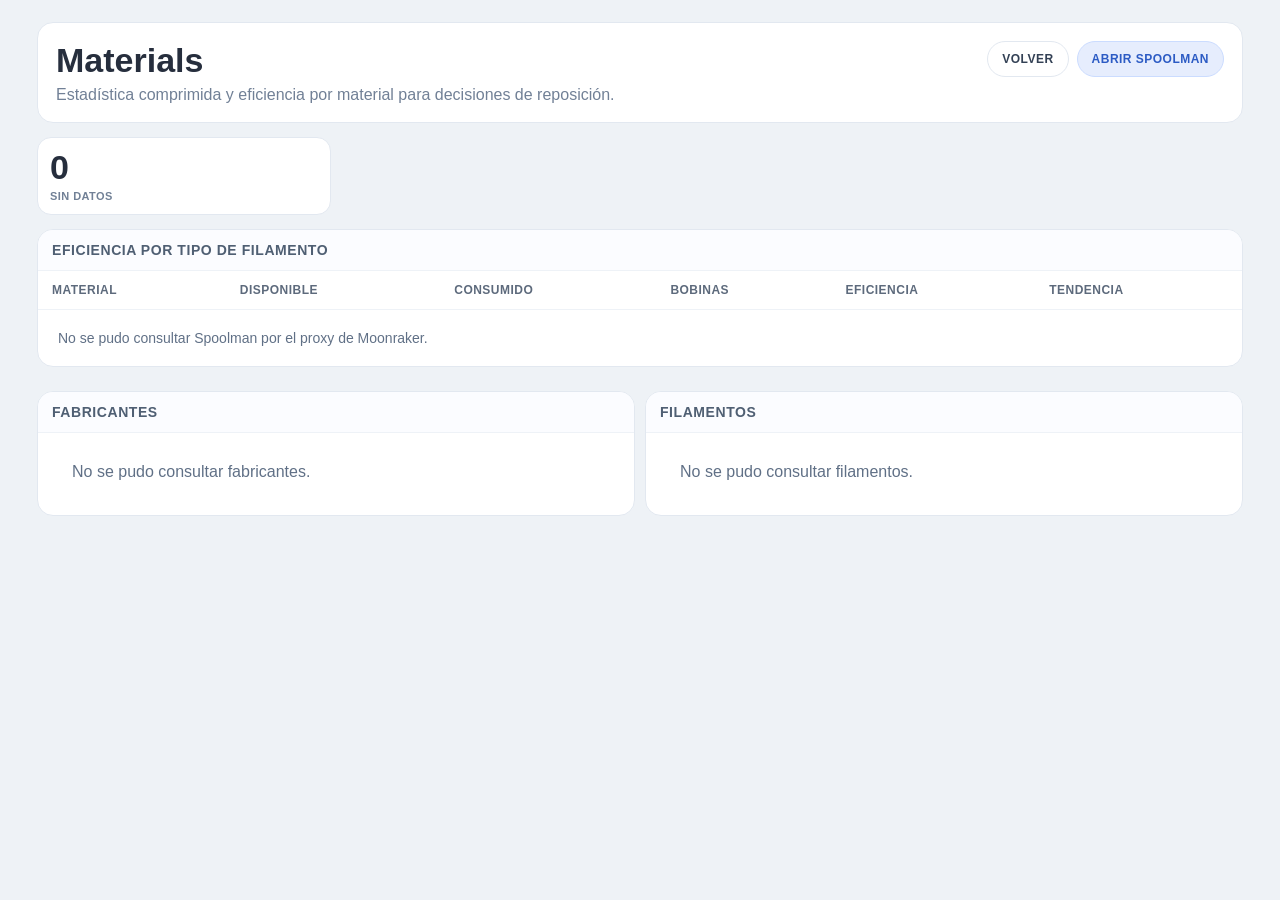
<file: web/materiales-estadisticas.html>
<!doctype html>
<html lang="es">
<head>
  <meta charset="utf-8">
  <meta name="viewport" content="width=device-width, initial-scale=1">
  <title>Estadísticas de materiales</title>
  <style>
    :root {
      --bg-app: #eef2f6;
      --bg-card: #ffffff;
      --text-heading: #262e3d;
      --text-body: #4a5568;
      --text-muted: #718096;
      --border-light: #e2e8f0;
      --primary-teal: #14806c;
      --secondary-blue-bg: #e6edfd;
      --secondary-blue-text: #2c5bc4;
      --success-bg: #e3f5eb;
      --success-text: #1d825c;
      --warn-bg: #fef0db;
      --warn-text: #bc7523;
      --danger-bg: #fae4e7;
      --danger-text: #ba324b;
    }
    * { box-sizing: border-box; }
    body {
      margin: 0;
      font-family: "Segoe UI", Tahoma, Arial, sans-serif;
      background: var(--bg-app);
      color: var(--text-body);
    }
    .wrap { max-width: 1250px; margin: 0 auto; padding: 22px; }
    .head {
      background: var(--bg-card);
      border: 1px solid var(--border-light);
      border-radius: 16px;
      padding: 18px;
      display: flex;
      justify-content: space-between;
      align-items: flex-start;
      gap: 14px;
      flex-wrap: wrap;
    }
    .head h1 { margin: 0 0 6px; color: var(--text-heading); font-size: 34px; }
    .head p { margin: 0; color: var(--text-muted); }
    .actions { display: flex; gap: 8px; }
    .btn {
      display: inline-flex;
      align-items: center;
      justify-content: center;
      border-radius: 999px;
      padding: 10px 14px;
      border: 1px solid var(--border-light);
      background: #fff;
      color: #334155;
      font-size: 12px;
      font-weight: 800;
      text-transform: uppercase;
      letter-spacing: .04em;
      text-decoration: none;
    }
    .btn.primary {
      background: var(--secondary-blue-bg);
      border-color: #cbdcff;
      color: var(--secondary-blue-text);
    }

    .kpis {
      margin-top: 14px;
      display: grid;
      grid-template-columns: repeat(4, minmax(0,1fr));
      gap: 10px;
    }
    .kpi {
      background: var(--bg-card);
      border: 1px solid var(--border-light);
      border-radius: 14px;
      padding: 12px;
    }
    .kpi strong { display:block; font-size: 34px; line-height: 1; color: var(--text-heading); font-variant-numeric: tabular-nums; }
    .kpi span { display:block; margin-top: 6px; font-size: 11px; color: var(--text-muted); text-transform: uppercase; font-weight: 800; letter-spacing:.04em; }

    .panel {
      margin-top: 14px;
      background: var(--bg-card);
      border: 1px solid var(--border-light);
      border-radius: 16px;
      overflow: hidden;
    }
    .panel h2 {
      margin: 0;
      padding: 12px 14px;
      font-size: 14px;
      text-transform: uppercase;
      letter-spacing: .04em;
      color: #4f5f73;
      border-bottom: 1px solid #eef2f7;
      background: #fbfcff;
    }
    table { width: 100%; border-collapse: collapse; }
    th, td { padding: 12px 14px; border-bottom: 1px solid #eef2f7; font-size: 14px; }
    th { text-align: left; color: #5d6a7c; font-size: 12px; text-transform: uppercase; letter-spacing: .04em; }
    tr:last-child td { border-bottom: none; }
    .material-cell { display: flex; align-items: center; gap: 10px; }
    .dot { width: 12px; height: 12px; border-radius: 50%; border: 1px solid rgba(0,0,0,.12); flex-shrink: 0; }
    .num { font-variant-numeric: tabular-nums; color: #1f2937; font-weight: 700; }

    .bar {
      position: relative;
      height: 10px;
      border-radius: 999px;
      background: #edf2f7;
      overflow: hidden;
      min-width: 180px;
    }
    .bar-fill {
      position: absolute;
      inset: 0 auto 0 0;
      border-radius: 999px;
      background: linear-gradient(90deg, #7ccab8 0%, #1d825c 100%);
    }

    .badge { font-size: 11px; font-weight: 800; padding: 5px 10px; border-radius: 999px; border: 1px solid transparent; }
    .eff-high { background: var(--success-bg); color: var(--success-text); border-color: #bce3d0; }
    .eff-mid { background: var(--warn-bg); color: var(--warn-text); border-color: #f3d4a4; }
    .eff-low { background: var(--danger-bg); color: var(--danger-text); border-color: #f0c2c8; }

    .empty { padding: 20px; color: #607086; }

    .stats-grid {
      display: grid;
      grid-template-columns: repeat(2, minmax(0,1fr));
      gap: 10px;
      margin-top: 10px;
    }
    .mini-list { padding: 10px 14px 14px; display: grid; gap: 8px; }
    .mini-row {
      display: grid;
      grid-template-columns: 26px 1fr auto auto;
      align-items: center;
      gap: 10px;
      border: 1px solid #edf2f7;
      border-radius: 10px;
      background: #fff;
      padding: 8px 10px;
    }
    .swatch {
      width: 16px;
      height: 16px;
      border-radius: 4px;
      border: 1px solid rgba(0,0,0,.12);
      background: #94a3b8;
    }
    .mini-name { color: #1f2937; font-weight: 700; overflow: hidden; text-overflow: ellipsis; white-space: nowrap; }
    .mini-meta { color: #64748b; font-size: 12px; font-weight: 700; }

    @media (max-width: 980px) {
      .kpis { grid-template-columns: repeat(2, minmax(0,1fr)); }
      .stats-grid { grid-template-columns: 1fr; }
      table, thead, tbody, th, td, tr { display: block; }
      thead { display: none; }
      tr { border-bottom: 1px solid #eef2f7; }
      td { border-bottom: none; padding-top: 8px; padding-bottom: 8px; }
      td::before { content: attr(data-label); display: block; font-size: 10px; text-transform: uppercase; color: #7b8798; font-weight: 800; margin-bottom: 3px; }
      .bar { min-width: 0; }
    }
  </style>
</head>
<body>
  <div class="wrap">
    <section class="head">
      <div>
        <h1>Materials</h1>
        <p>Estadística comprimida y eficiencia por material para decisiones de reposición.</p>
      </div>
      <div class="actions">
        <a class="btn" href="./index.html">Volver</a>
        <a class="btn primary" href="http://192.0.2.10:7912/spool" target="_blank" rel="noopener">Abrir Spoolman</a>
      </div>
    </section>

    <section class="kpis" id="kpis"></section>

    <section class="panel">
      <h2>Eficiencia por tipo de filamento</h2>
      <table>
        <thead>
          <tr>
            <th>Material</th>
            <th>Disponible</th>
            <th>Consumido</th>
            <th>Bobinas</th>
            <th>Eficiencia</th>
            <th>Tendencia</th>
          </tr>
        </thead>
        <tbody id="rows"></tbody>
      </table>
    </section>

    <section class="stats-grid">
      <section class="panel">
        <h2>Fabricantes</h2>
        <div id="vendors" class="mini-list"></div>
      </section>
      <section class="panel">
        <h2>Filamentos</h2>
        <div id="filaments" class="mini-list"></div>
      </section>
    </section>
  </div>

  <script>
    const SPOOLMAN_PROXY_HOSTS = ['192.0.2.11', '192.0.2.12', '192.0.2.13'];

    async function fetchJson(url, options={}, timeout=12000) {
      const ctrl = new AbortController();
      const timer = setTimeout(() => ctrl.abort(), timeout);
      try {
        const res = await fetch(url, { ...options, signal: ctrl.signal });
        if (!res.ok) throw new Error(`HTTP ${res.status}`);
        return await res.json();
      } finally { clearTimeout(timer); }
    }

    async function fetchSpoolmanProxy(path, timeout=14000) {
      let lastError = null;
      for (const host of SPOOLMAN_PROXY_HOSTS) {
        try {
          return await fetchJson(`http://${host}/server/spoolman/proxy`, {
            method: 'POST',
            headers: { 'Content-Type': 'application/json' },
            body: JSON.stringify({ request_method: 'GET', path })
          }, timeout);
        } catch (e) { lastError = e; }
      }
      throw lastError || new Error('Spoolman proxy no disponible');
    }

    function normalizeHexColor(raw) {
      if (!raw) return '#94a3b8';
      const c = String(raw).trim().replace('#','');
      if (/^[0-9a-fA-F]{6}$/.test(c)) return `#${c}`;
      if (/^[0-9a-fA-F]{3}$/.test(c)) return `#${c[0]}${c[0]}${c[1]}${c[1]}${c[2]}${c[2]}`;
      return '#94a3b8';
    }

    function fmtKg(g) { return `${(g/1000).toFixed(2)} kg`; }

    function effBadge(pct) {
      if (pct >= 70) return 'eff-high';
      if (pct >= 35) return 'eff-mid';
      return 'eff-low';
    }

    async function render() {
      const kpis = document.getElementById('kpis');
      const rows = document.getElementById('rows');
      const vendors = document.getElementById('vendors');
      const filaments = document.getElementById('filaments');
      kpis.innerHTML = '<div class="kpi"><strong>...</strong><span>Cargando</span></div>';
      rows.innerHTML = '<tr><td class="empty" colspan="6">Consultando Spoolman...</td></tr>';
      vendors.innerHTML = '<div class="empty">Consultando fabricantes...</div>';
      filaments.innerHTML = '<div class="empty">Consultando filamentos...</div>';

      try {
        const spoolsRaw = await fetchSpoolmanProxy('/v1/spool');
        const spools = Array.isArray(spoolsRaw?.result) ? spoolsRaw.result : (Array.isArray(spoolsRaw) ? spoolsRaw : []);

        // Disponibilidad: solo bobinas no archivadas con remanente.
        const active = spools.filter(s => !s.archived && Number(s.remaining_weight || 0) > 0 && s.filament);
        // Consumo/eficiencia: todas las bobinas no archivadas (aunque ya no tengan remanente).
        const scope = spools.filter(s => !s.archived && s.filament);

        const byMaterial = new Map();
        const byVendor = new Map();
        const byFilament = new Map();

        for (const spool of scope) {
          const f = spool.filament || {};
          const material = f.material || 'Material';
          const color = normalizeHexColor(f.color_hex);
          const vendorName = (f.vendor && f.vendor.name) ? f.vendor.name : 'Sin fabricante';
          const filamentName = f.name || `${material} sin nombre`;

          const rem = Number(spool.remaining_weight || 0);
          let used = Number(spool.used_weight || spool.consumed_weight || 0);
          // Fallback: cuando Spoolman no trae used_weight, estimamos consumo por peso nominal.
          if (!(used > 0)) {
            const nominal = Number(f.weight || 0);
            if (nominal > 0 && rem >= 0) used = Math.max(0, nominal - rem);
          }

          if (!byMaterial.has(material)) byMaterial.set(material, { material, color, spools: 0, remG: 0, usedG: 0 });
          const row = byMaterial.get(material);
          row.spools += 1;
          row.remG += rem;
          row.usedG += used;

          if (!byVendor.has(vendorName)) byVendor.set(vendorName, { name: vendorName, spools: 0, remG: 0, usedG: 0 });
          const v = byVendor.get(vendorName);
          v.spools += 1;
          v.remG += rem;
          v.usedG += used;

          const fk = `${filamentName}|${vendorName}|${material}|${color}`;
          if (!byFilament.has(fk)) byFilament.set(fk, { name: filamentName, vendor: vendorName, material, color, spools: 0, remG: 0, usedG: 0 });
          const fi = byFilament.get(fk);
          fi.spools += 1;
          fi.remG += rem;
          fi.usedG += used;
        }

        const items = Array.from(byMaterial.values()).map(x => {
          const total = x.remG + x.usedG;
          const eff = total > 0 ? (x.usedG / total) * 100 : 0;
          return { ...x, efficiency: eff };
        }).sort((a,b) => b.remG - a.remG);

        const totalRem = items.reduce((s, i) => s + i.remG, 0);
        const avgEff = items.length ? items.reduce((s, i) => s + i.efficiency, 0) / items.length : 0;

        const vendorItems = Array.from(byVendor.values()).map(v => {
          const t = v.remG + v.usedG;
          return { ...v, efficiency: t > 0 ? (v.usedG / t) * 100 : 0 };
        }).sort((a,b) => b.remG - a.remG);

        const filamentItems = Array.from(byFilament.values()).map(v => {
          const t = v.remG + v.usedG;
          return { ...v, efficiency: t > 0 ? (v.usedG / t) * 100 : 0 };
        }).sort((a,b) => b.remG - a.remG);

        kpis.innerHTML = [
          `<div class="kpi"><strong>${items.length}</strong><span>Materiales activos</span></div>`,
          `<div class="kpi"><strong>${scope.length}</strong><span>Bobinas no archivadas</span></div>`,
          `<div class="kpi"><strong>${(totalRem/1000).toFixed(2)} kg</strong><span>Disponible total</span></div>`,
          `<div class="kpi"><strong>${avgEff.toFixed(0)}%</strong><span>Eficiencia promedio</span></div>`
        ].join('');

        if (!items.length) {
          rows.innerHTML = '<tr><td class="empty" colspan="6">No hay materiales activos con remanente.</td></tr>';
          return;
        }

        rows.innerHTML = items.map(item => {
          const pct = item.efficiency.toFixed(0);
          return `<tr>
            <td data-label="Material"><div class="material-cell"><span class="dot" style="background:${item.color}"></span><strong>${item.material}</strong></div></td>
            <td data-label="Disponible" class="num">${fmtKg(item.remG)}</td>
            <td data-label="Consumido" class="num">${fmtKg(item.usedG)}</td>
            <td data-label="Bobinas" class="num">${item.spools}</td>
            <td data-label="Eficiencia"><span class="badge ${effBadge(item.efficiency)}">${pct}%</span></td>
            <td data-label="Tendencia"><div class="bar"><span class="bar-fill" style="width:${pct}%"></span></div></td>
          </tr>`;
        }).join('');

        vendors.innerHTML = vendorItems.slice(0, 12).map(v => {
          return `<div class="mini-row"><span class="swatch" style="background:#cbd5e1"></span><span class="mini-name">${v.name}</span><span class="mini-meta">${(v.remG/1000).toFixed(2)} kg</span><span class="badge ${effBadge(v.efficiency)}">${v.efficiency.toFixed(0)}%</span></div>`;
        }).join('') || '<div class="empty">Sin datos de fabricantes.</div>';

        filaments.innerHTML = filamentItems.slice(0, 16).map(f => {
          return `<div class="mini-row"><span class="swatch" style="background:${f.color}"></span><span class="mini-name">${f.name} <span style="color:#94a3b8;font-weight:600">· ${f.material}</span></span><span class="mini-meta">${f.spools} bob.</span><span class="mini-meta">${(f.remG/1000).toFixed(2)} kg</span></div>`;
        }).join('') || '<div class="empty">Sin datos de filamentos.</div>';
      } catch (e) {
        kpis.innerHTML = '<div class="kpi"><strong>0</strong><span>Sin datos</span></div>';
        rows.innerHTML = '<tr><td class="empty" colspan="6">No se pudo consultar Spoolman por el proxy de Moonraker.</td></tr>';
        vendors.innerHTML = '<div class="empty">No se pudo consultar fabricantes.</div>';
        filaments.innerHTML = '<div class="empty">No se pudo consultar filamentos.</div>';
      }
    }

    render();
  </script>
</body>
</html>
</file>
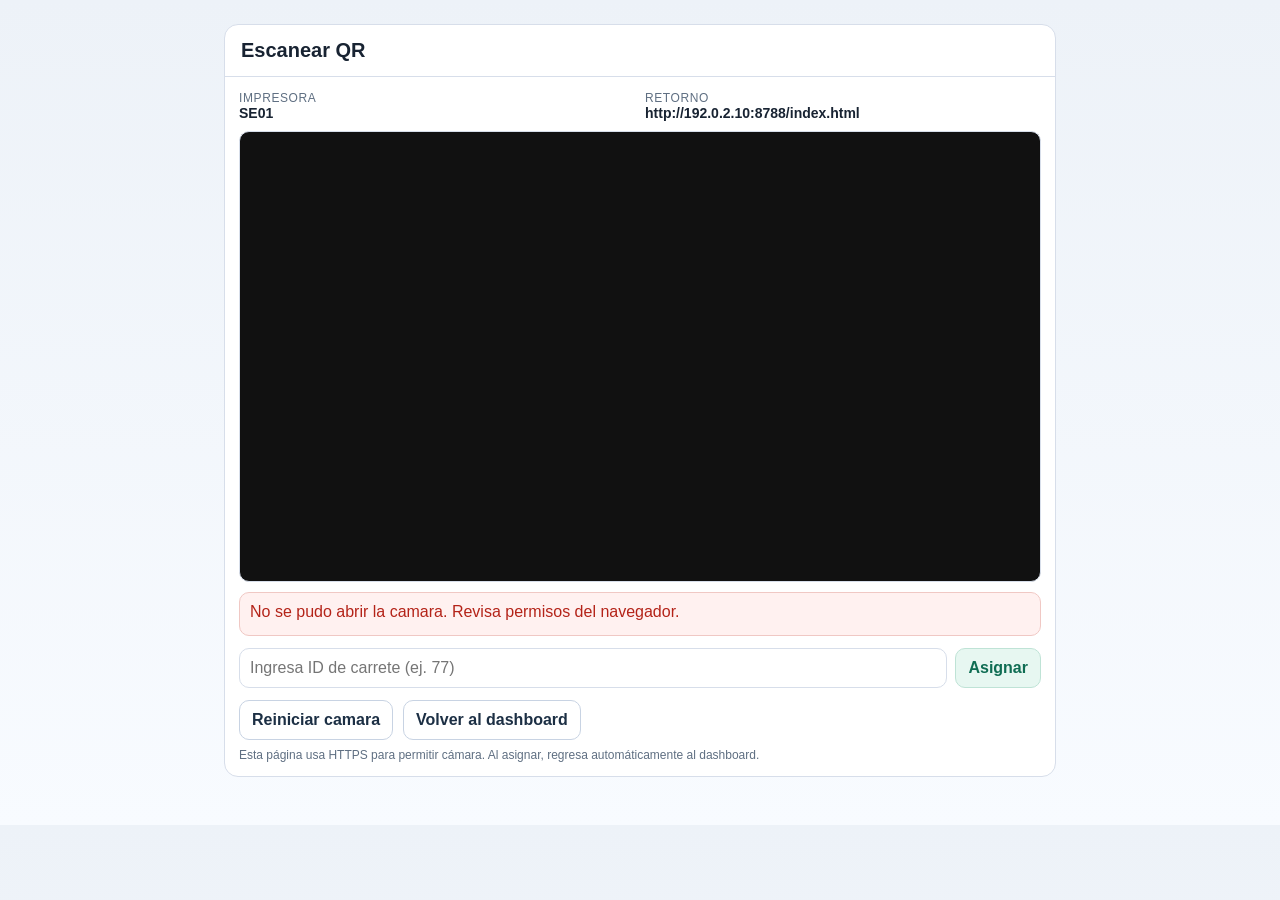
<file: web/spool-scan-https.html>
<!doctype html>
<html lang="es">
<head>
  <meta charset="utf-8" />
  <meta name="viewport" content="width=device-width, initial-scale=1" />
  <title>Escanear QR</title>
  <style>
    :root { --bg:#eef3f9; --card:#fff; --line:#d7deea; --ink:#182332; --muted:#5f6f82; --ok:#0f7a5d; --bad:#b42318; --accent:#0b63f3; }
    * { box-sizing: border-box; }
    body { margin:0; font-family:"Segoe UI",Tahoma,sans-serif; color:var(--ink); background:linear-gradient(180deg,#edf2f8,#f8fbff); }
    .wrap { max-width: 860px; margin: 24px auto; padding: 0 14px 24px; }
    .card { background:var(--card); border:1px solid var(--line); border-radius:14px; overflow:hidden; }
    .head { padding:14px 16px; border-bottom:1px solid var(--line); font-weight:800; font-size:20px; }
    .body { padding:14px; }
    .meta { display:grid; grid-template-columns: repeat(2,minmax(0,1fr)); gap:10px; margin-bottom:10px; }
    .k { font-size:12px; color:var(--muted); text-transform:uppercase; letter-spacing:.05em; }
    .v { font-size:14px; font-weight:700; }
    .video-wrap { border:1px solid var(--line); border-radius:10px; overflow:hidden; background:#111; aspect-ratio:16/9; display:flex; align-items:center; justify-content:center; }
    video { width:100%; height:100%; object-fit:cover; }
    .status { margin-top:10px; border:1px solid var(--line); border-radius:10px; padding:10px; background:#f7fbff; min-height:44px; }
    .status.ok { border-color:#b8e2d6; background:#ecfaf4; color:var(--ok); }
    .status.error { border-color:#f0c8c4; background:#fff1f0; color:var(--bad); }
    .actions { margin-top:12px; display:flex; gap:10px; flex-wrap:wrap; }
    button,input { font:inherit; }
    .btn { border:1px solid #c8d3e3; background:#fff; color:#1c2f44; border-radius:10px; padding:10px 12px; cursor:pointer; font-weight:700; }
    .btn.primary { background:var(--accent); border-color:var(--accent); color:#fff; }
    .btn.good { background:#e7f7f1; border-color:#bfe3d6; color:#0f6d53; }
    .manual { margin-top:12px; display:flex; gap:8px; }
    .manual input { flex:1; border:1px solid var(--line); border-radius:10px; padding:10px; background:#fff; }
    .hint { margin-top:8px; font-size:12px; color:var(--muted); }
  </style>
</head>
<body>
  <div class="wrap">
    <div class="card">
      <div class="head" id="page-title">Escanear QR</div>
      <div class="body">
        <div class="meta">
          <div><div class="k" id="target-label">Impresora</div><div class="v" id="printer-id">--</div></div>
          <div><div class="k">Retorno</div><div class="v" id="return-url">--</div></div>
        </div>

        <div class="video-wrap"><video id="scan-video" autoplay playsinline muted></video></div>
        <div class="status" id="status">Iniciando...</div>

        <div class="manual">
          <input id="spool-input" type="number" min="1" max="99999" placeholder="Ingresa ID de carrete (ej. 77)" />
          <button class="btn good" id="assign-manual">Asignar</button>
        </div>

        <div class="actions">
          <button class="btn" id="retry-cam">Reiniciar camara</button>
          <button class="btn" id="back-btn">Volver al dashboard</button>
        </div>

        <div class="hint" id="page-hint">Esta página usa HTTPS para permitir cámara. Al asignar, regresa automáticamente al dashboard.</div>
      </div>
    </div>
  </div>

  <script>
    const q = new URLSearchParams(location.search);
    const materialMode = q.get('mode') === 'material';
    const printerId = String(q.get('printer') || 'SE01').toUpperCase();
    const returnTo = q.get('return') || 'http://192.0.2.10:8788/index.html';

    const printerMap = {
      SE01: '/proxy/se01',
      SE02: '/proxy/se02',
      MA01: '/proxy/ma01',
      INTAMSYS: '/proxy/intamsys'
    };

    const base = printerMap[printerId] || printerMap.SE01;
    const idexSide = printerId === 'IDEX-E0' ? 'left' : printerId === 'IDEX-E1' ? 'right' : null;
    const statusEl = document.getElementById('status');
    const video = document.getElementById('scan-video');
    const spoolInput = document.getElementById('spool-input');
    let scanStream = null;
    let raf = null;

    document.getElementById('printer-id').textContent = printerId === 'INTAMSYS' ? 'HT09' : printerId;
    document.getElementById('return-url').textContent = returnTo;
    if (materialMode) {
      document.getElementById('page-title').textContent = 'Escanear QR de insumo';
      document.getElementById('target-label').textContent = 'Destino';
      document.getElementById('printer-id').textContent = 'Kiosko virtual';
      spoolInput.type = 'text';
      spoolInput.removeAttribute('min');
      spoolInput.removeAttribute('max');
      spoolInput.placeholder = 'Ingresa código de insumo';
      document.getElementById('assign-manual').textContent = 'Agregar';
      document.getElementById('page-hint').textContent = 'Esta página usa HTTPS para permitir cámara. Al detectar el QR, regresará al Kiosko virtual.';
    }

    function setStatus(msg, type='') {
      statusEl.className = `status ${type}`.trim();
      statusEl.textContent = msg;
    }

    function extractSpoolIdFromQr(text) {
      const raw = String(text || '').trim();
      if (!raw) return null;
      let m = raw.match(/#\s*(\d{1,5})/);
      if (m) return Number(m[1]);
      m = raw.match(/(?:spool|carrete|id)\s*[:#-]?\s*(\d{1,5})/i);
      if (m) return Number(m[1]);
      const all = raw.match(/\d{1,5}/g) || [];
      if (!all.length) return null;
      return Number(all[0]);
    }

    async function assignSpool(spoolId) {
      if (materialMode) {
        const value = String(spoolId || '').trim();
        if (!value) {
          setStatus('Código de insumo inválido.', 'error');
          return;
        }
        setStatus('QR detectado. Regresando al Kiosko virtual...', 'ok');
        await stopScanner();
        const target = new URL(returnTo, location.href);
        target.searchParams.set('qr', value);
        setTimeout(() => location.replace(target.toString()), 500);
        return;
      }
      const id = Number(spoolId);
      if (!Number.isFinite(id) || id <= 0) {
        setStatus('ID de carrete invalido.', 'error');
        return;
      }
      setStatus(`Asignando carrete #${id} a ${printerId}...`);
      try {
        const res = await fetch(idexSide ? '/proxy/idex/api/mounted-spools' : `${base}/server/spoolman/spool_id`, {
          method: 'POST',
          headers: { 'Content-Type': 'application/json' },
          body: JSON.stringify(idexSide ? {side:idexSide,spool_id:id} : { spool_id: id })
        });
        if (!res.ok) throw new Error(`HTTP ${res.status}`);
        setStatus(`Carrete #${id} asignado correctamente a ${printerId}. Regresando...`, 'ok');
        await stopScanner();
        setTimeout(() => location.replace(returnTo), 900);
      } catch (_) {
        setStatus('No se pudo asignar el carrete en esta impresora.', 'error');
      }
    }

    async function stopScanner() {
      if (raf) cancelAnimationFrame(raf);
      raf = null;
      if (scanStream) {
        scanStream.getTracks().forEach(t => t.stop());
      }
      scanStream = null;
      video.srcObject = null;
    }

    async function startScanner() {
      await stopScanner();
      setStatus('Solicitando acceso a camara...');

      if (!('mediaDevices' in navigator) || !navigator.mediaDevices.getUserMedia) {
        setStatus('Camara no compatible en este navegador.', 'error');
        return;
      }

      try {
        scanStream = await navigator.mediaDevices.getUserMedia({ video: { facingMode: 'environment' }, audio: false });
        video.srcObject = scanStream;
        await video.play();
      } catch (_) {
        setStatus('No se pudo abrir la camara. Revisa permisos del navegador.', 'error');
        return;
      }

      if (!('BarcodeDetector' in window)) {
        setStatus('Tu navegador no soporta deteccion QR. Usa ID manual.', 'error');
        return;
      }

      const detector = new BarcodeDetector({ formats: ['qr_code'] });
      setStatus('Escaneando QR...');

      const loop = async () => {
        if (!scanStream) return;
        try {
          const codes = await detector.detect(video);
          if (codes && codes.length) {
            const value = codes[0].rawValue || '';
            const spoolId = materialMode ? value : extractSpoolIdFromQr(value);
            if (spoolId) {
              setStatus(materialMode ? 'QR de insumo detectado.' : `QR detectado: carrete #${spoolId}.`, 'ok');
              await assignSpool(spoolId);
              return;
            }
            setStatus('QR detectado pero no se encontro numero de carrete.', 'error');
          }
        } catch (_) {}
        raf = requestAnimationFrame(loop);
      };

      raf = requestAnimationFrame(loop);
    }

    document.getElementById('assign-manual').addEventListener('click', async () => {
      await assignSpool(spoolInput.value);
    });

    spoolInput.addEventListener('keydown', async (ev) => {
      if (ev.key === 'Enter') await assignSpool(spoolInput.value);
    });

    document.getElementById('retry-cam').addEventListener('click', startScanner);
    document.getElementById('back-btn').addEventListener('click', async () => {
      await stopScanner();
      location.replace(returnTo);
    });

    window.addEventListener('beforeunload', () => {
      try { stopScanner(); } catch (_) {}
    });

    startScanner();
  </script>
</body>
</html>
</file>
